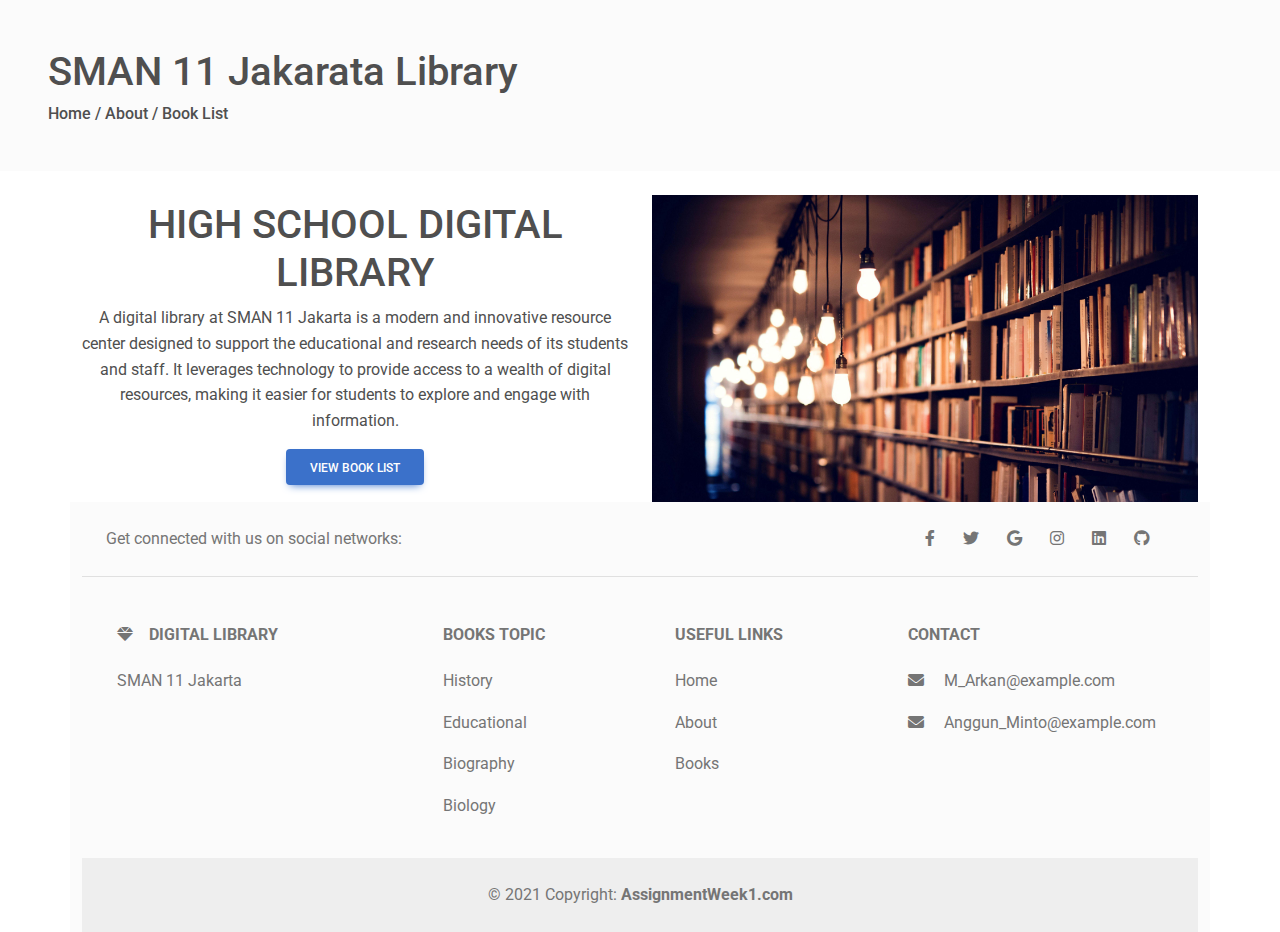
<file: Topic1/index.html>
<!DOCTYPE html>
<html lang="en">
  <head>
    <meta charset="UTF-8" />
    <meta name="viewport" content="width=device-width, initial-scale=1, shrink-to-fit=no" />
    <meta http-equiv="x-ua-compatible" content="ie=edge" />
    <title>SMAN 11 Jakarta Library</title>
    <!-- MDB icon -->
    <link rel="icon" href="img/mdb-favicon.ico" type="image/x-icon" />
    <!-- Font Awesome -->
    <link
      rel="stylesheet"
      href="https://cdnjs.cloudflare.com/ajax/libs/font-awesome/6.0.0/css/all.min.css"
    />
    <!-- Google Fonts Roboto -->
    <link
      rel="stylesheet"
      href="https://fonts.googleapis.com/css2?family=Roboto:wght@300;400;500;700;900&display=swap"
    />
    <!-- MDB -->
    <link rel="stylesheet" href="css/mdb.min.css" />
    <!-- Internal CSS -->
    <link rel="stylesheet" href="style.css">
  </head>
  <body>

    <!--Main Navigation-->
<header>
  <!-- Heading -->
    <div class="p-5 bg-light mb-4">
      <h1 class="">SMAN 11  Jakarata Library</h1>
      <!-- Breadcrumb -->
      <nav class="d-flex">
        <h6 class="mb-0">
          <a href="index.html" class="text-reset">Home</a>
          <span>/</span>
          <a href="About.html" class="text-reset">About</a>
          <span>/</span>
          <a href="Books.html" class="text-reset">Book List</a>
        </h6>
      </nav>
      <!-- Breadcrumb -->
    </div>
    <!-- Heading -->
  </header>


  <!--Main Navigation-->


  <div class="container mt-4">
    <div class="row">
        <div class="col-md-6 d-flex align-items-center text-center">
            <div>
                <h1>HIGH SCHOOL DIGITAL LIBRARY</h1>
                <P> A digital library at SMAN 11 Jakarta is a modern and innovative resource center designed to support the educational and research needs of its students and staff.
                     It leverages technology to provide access to a wealth of digital resources,
                     making it easier for students to explore and engage with information.
                </P>
                <div style="margin: 2%;">
                   <a href="Books.html"><button  type="button" class="btn btn-primary">View Book List</button></a>
                </div>
            </div>
        </div>
        <div class="col-md-6 d-flex align-items-center">
            <img src="img/library.jpg" alt="Gambar Konten" class="img-fluid">
        </div>

        
        <!-- Footer -->
<footer class="text-center text-lg-start bg-light text-muted">
    <!-- Section: Social media -->
    <section class="d-flex justify-content-center justify-content-lg-between p-4 border-bottom">
      <!-- Left -->
      <div class="me-5 d-none d-lg-block">
        <span>Get connected with us on social networks:</span>
      </div>
      <!-- Left -->
  
      <!-- Right -->
      <div>
        <a href="" class="me-4 text-reset">
          <i class="fab fa-facebook-f"></i>
        </a>
        <a href="" class="me-4 text-reset">
          <i class="fab fa-twitter"></i>
        </a>
        <a href="" class="me-4 text-reset">
          <i class="fab fa-google"></i>
        </a>
        <a href="" class="me-4 text-reset">
          <i class="fab fa-instagram"></i>
        </a>
        <a href="" class="me-4 text-reset">
          <i class="fab fa-linkedin"></i>
        </a>
        <a href="https://github.com/Arkandrvesh/CSA_AssignmentWeek2" class="me-4 text-reset">
          <i class="fab fa-github"></i>
        </a>
      </div>
      <!-- Right -->
    </section>
    <!-- Section: Social media -->
  
    <!-- Section: Links  -->
    <section class="">
      <div class="container text-center text-md-start mt-5">
        <!-- Grid row -->
        <div class="row mt-3">
          <!-- Grid column -->
          <div class="col-md-3 col-lg-4 col-xl-3 mx-auto mb-4">
            <!-- Content -->
            <h6 class="text-uppercase fw-bold mb-4">
              <i class="fas fa-gem me-3"></i>Digital Library
            </h6>
            <p>
            SMAN 11 Jakarta
            </p>
          </div>
          <!-- Grid column -->
  
          <!-- Grid column -->
          <div class="col-md-2 col-lg-2 col-xl-2 mx-auto mb-4">
            <!-- Links -->
            <h6 class="text-uppercase fw-bold mb-4">
              Books Topic
            </h6>
            <p>
              <a href="Books.html" class="text-reset">History</a>
            </p>
            <p>
              <a href="Books.html" class="text-reset">Educational</a>
            </p>
            <p>
              <a href="Books.html" class="text-reset">Biography</a>
            </p>
            <p>
              <a href="Books.html" class="text-reset">Biology</a>
            </p>
          </div>
          <!-- Grid column -->
  
          <!-- Grid column -->
          <div class="col-md-3 col-lg-2 col-xl-2 mx-auto mb-4">
            <!-- Links -->
            <h6 class="text-uppercase fw-bold mb-4">
              Useful links
            </h6>
            <p>
              <a href="index.html" class="text-reset">Home</a>
            </p>
            <p>
              <a href="About.html" class="text-reset">About</a>
            </p>
            <p>
              <a href="Books.html" class="text-reset">Books</a>
            </p>
          </div>
          <!-- Grid column -->
  
          <!-- Grid column -->
          <div class="col-md-4 col-lg-3 col-xl-3 mx-auto mb-md-0 mb-4">
            <!-- Links -->
            <h6 class="text-uppercase fw-bold mb-4">Contact</h6>
            <i class="fas fa-envelope me-3"></i>
            M_Arkan@example.com
            </p>
            <p>
            <i class="fas fa-envelope me-3"></i>
            Anggun_Minto@example.com
            </p>
          </div>
          <!-- Grid column -->
        </div>
        <!-- Grid row -->
      </div>
    </section>
    <!-- Section: Links  -->
  
    <!-- Copyright -->
    <div class="text-center p-4" style="background-color: rgba(0, 0, 0, 0.05);">
      © 2021 Copyright:
      <a class="text-reset fw-bold" href="https://github.com/Arkandrvesh/CSA_AssignmentWeek2">AssignmentWeek1.com</a>
    </div>
    <!-- Copyright -->
  </footer>
  <!-- Footer -->


    <!-- MDB -->
    <script type="text/javascript" src="js/mdb.min.js"></script>
    <!-- Custom scripts -->
    <script type="text/javascript"></script>
  </body>
</html>
</file>
<file: Topic1/style.css>
.logo {
    display: inline-block;
    position: absolute;
    top: 20px;
    right: 10px;
    width: 10%;
    min-width: 80px;
 }
 
 /* Style the tab */
 .tab {
    overflow: auto;
    border: 1px solid #ccc;
    background-color: #f1f1f1;
  }
  
  /* Style the buttons that are used to open the tab content */
  .tab button {
    background-color: inherit;
    float: left;
    border: none;
    outline: none;
    cursor: pointer;
    padding: 14px 16px;
    transition: 0.3s;
    font-weight: bold;
    font-size: large;
  }
  
  /* Change background color of buttons on hover */
  .tab button:hover {
    background-color: #ddd;
  }
  
  /* Create an active/current tablink class */
  .tab button.active {
    background-color: #ccc;
  }
  
  /* Style the tab content */
  .tabcontent {
    padding: 6px 12px;
    border: 1px solid #ccc;
    border-top: none;
  } 


  /* TABLE BOOK */
  table {
    font-family: arial, sans-serif;
    border-collapse: collapse;
    width: 100%;
  }
  
  td, th {
    border: 1px solid #dddddd;
    text-align: left;
    padding: 8px;
  }
  
  tr:nth-child(even) {
    background-color: #dddddd;
  }


a.text-reset {
  transition: padding 1s;
  -webkit-transition: padding 1s;
  -moz-transition: padding 1s;
  -ms-transition: padding 1s;
  -o-transition: padding 1s;
}

a.text-reset:hover {
    background-color: #dbdbdb;
    padding: 8px;
    font-weight: 700;
    border-radius: 10px ;
    -webkit-border-radius: 10px ;
    -moz-border-radius: 10px ;
    -ms-border-radius: 10px ;
    -o-border-radius: 10px ;
}
</file>
